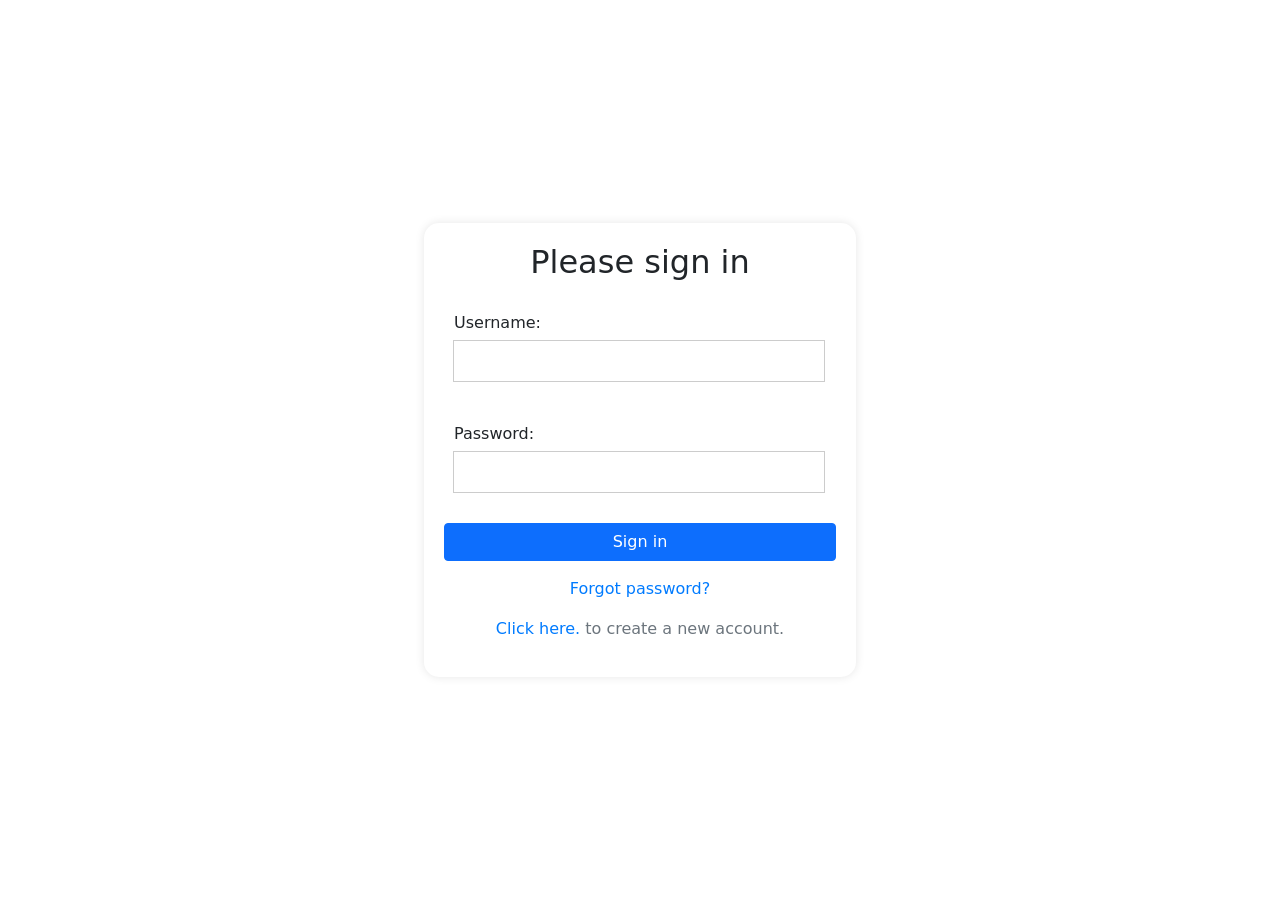
<file: index.html>
<!DOCTYPE html>
<html lang="en">
<head>
    <meta charset="UTF-8">
    <meta name="viewport" content="width=device-width, initial-scale=1.0">
    <title>Login</title>
    <link rel="stylesheet" href="CSS/index.css">
    <link rel="stylesheet" href="CSS/bootstrap-grid.css">
    <link rel="stylesheet" href="CSS/bootstrap.min.css">
</head>
<body>
    <body>
        <div class="login-container">
            <h2>Please sign in</h2>
            <form id="loginForm">
                <div class="input-group">
                    <label for="username">Username:</label>
                    <input type="text" id="username" name="username" required>
                </div>
                <div class="input-group">
                    <label for="password">Password:</label>
                    <input type="password" id="password" name="password" required>
                </div>
                <button class="w-80 btn button-size btn-primary" type="submit">Sign in</button>
                <p id="message"></p>
                <p class="mt-3 mb-1"><a href="forgot_password.html">Forgot password?</a></p>
                <p class="mt-3 mb-3 text-muted"><a href="create_account.html">Click here.</a> to create a new account.</p>
            </form>
            
        </div>
    </div>
    <script src="JS/index.js"></script>
    <script src="JS/bootstrap.bundle.min.js"></script>
    <script src="JS/bootstrap.min.js"></script>

</body>
</html>
</file>
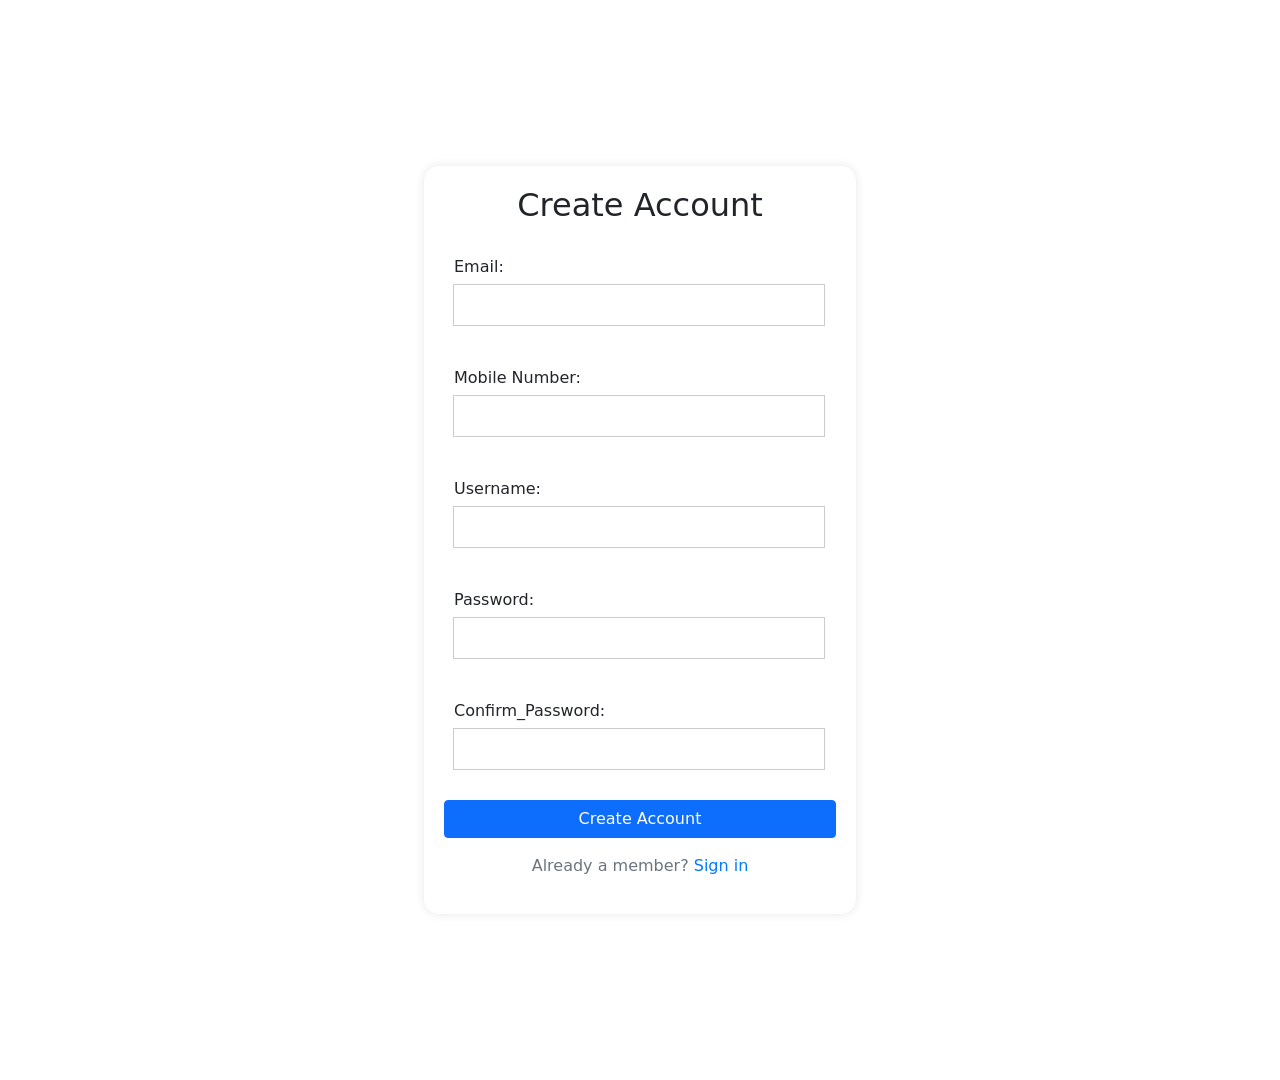
<file: create_account.html>
<!DOCTYPE html>
<html lang="en">
<head>
    <meta charset="UTF-8">
    <meta name="viewport" content="width=device-width, initial-scale=1.0">
    <title>Create Account</title>
    <link rel="stylesheet" href="CSS/create_account.css">
    <link rel="stylesheet" href="CSS/bootstrap-grid.css">
    <link rel="stylesheet" href="CSS/bootstrap.min.css">
</head>
<body>
    <div class="login-container">
        <h2>Create Account</h2>
        <p id="message"></p>
        <form id="createAccountForm">
        <div class="input-group">
        <label for="newEmail">Email:</label>
        <input type="email" id="newEmail" name="newEmail" required>
        </div>
        <div class="input-group">
        <label for="Mobile Number">Mobile Number:</label>
        <input type="tel" id="Mobile Number" name="Mobile Number" required>
        </div>
        <div class="input-group">
        <label for="newUsername">Username:</label>
        <input type="text" id="newUsername" name="newUsername" required>
        </div>
        <div class="input-group">
        <label for="newPassword">Password:</label>
        <input type="password" id="newPassword" name="newPassword" required>
        </div>
        <div class="input-group">
        <label for="Confirm_Password">Confirm_Password:</label>
        <input type="password" id="Confirm_Password" name="Confirm_Password" required>
        </div>
        <button class="w-80 btn button-size btn-primary" type="submit">Create Account</button>
        <p class="mt-3 mb-3 text-muted"> Already a member? <a href="Login.html"> Sign in </a></p>
        </form>
    </div>
    <script src="JS/index.js"></script>
    <script src="JS/bootstrap.bundle.min.js"></script>
    <script src="JS/bootstrap.min.js"></script>
</body>
</html>
</file>
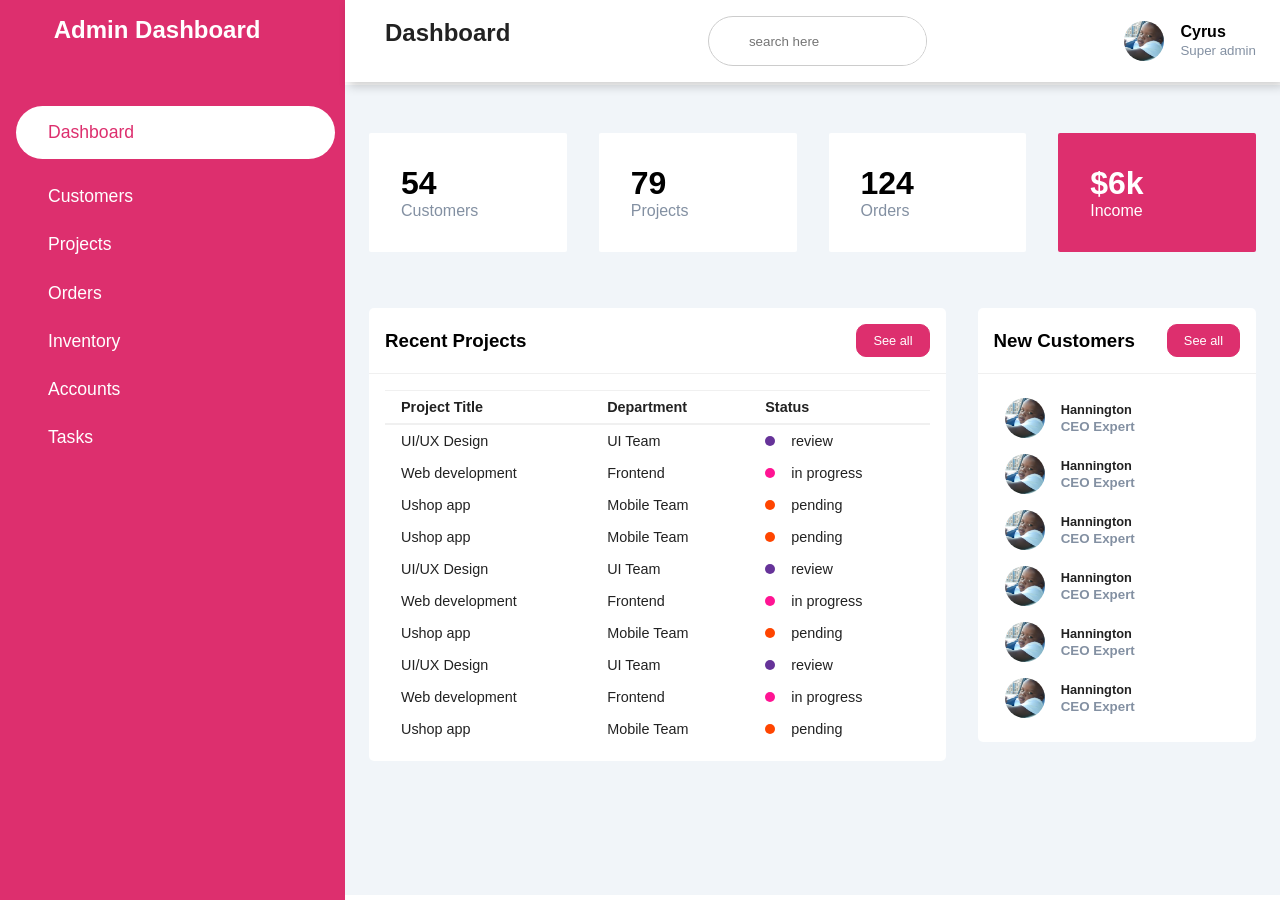
<file: dashboard.html>
<!DOCTYPE html>
<html lang="en">
<head>
    <meta charset="UTF-8">
    <meta name="viewport" content="width=device-width, initial-scale=1.0">
    <title>Dashboard</title>
    <link rel= "stylesheet" href= "https://maxst.icons8.com/vue-static/landings/line-awesome/font-awesome-line-awesome/css/all.min.css" >
    <link rel="stylesheet" href= "https://use.fontawesome.com/releases/v5.11.2/css/all.css" >
   <link rel= "stylesheet" href= "https://maxst.icons8.com/vue-static/landings/line-awesome/line-awesome/1.3.0/css/line-awesome.min.css" >
    <link rel="stylesheet" href="dashboard.css">
</head>
<body>
    <input type="checkbox" id="nav-toggle">
    <div class="sidebar">
    <div class="sidebar-brand">
    <h2><span class="lab la-accusoft"></span> Admin Dashboard</h2>
    </div>
    <div class="sidebar-menu">
        <ul>
        <li>
        <a href="" class="active"><span class="las la-igloo"></span>
            <span>Dashboard</span></a>
        </li>
        <li>
        <a href=""><span class="las la-users"></span>
        <span>Customers</span></a>
        </li>
        <li>
        <a href=""><span class="las la-clipboard-list"></span>
        <span>Projects</span></a>
        </li>
        <li>
        <a href=""><span class="las la-shopping-bag"></span>
        <span>Orders</span></a>
        </li>
        <li>
        <a href=""><span class="la la-receipt"></span>
        <span>Inventory</span></a>
        </li>
        <li>
        <a href=""><span class="la la-user-circle"></span>
        <span>Accounts</span></a>
        </li>
        <li>
        <a href=""><span class="las la-clipboard-list"></span>
        <span>Tasks</span></a>
        </li>
        </ul>
    </div>
    </div> 
    <div class="main-content">
        <header>
        <h2>
        <label for="nav-toggle">
        <span class="las la-bars"></span>
        </label>
        Dashboard
        </h2>
        <div class="search-wrapper">
        <span class="las la-search"></span>
        <input type="search" placeholder="search here">
        </div>
        <div class="user-wrapper">
            <img src="images/1693930715967.jpg" width="40px" height="40px" alt="image">
           <div>
            <h4>Cyrus</h4>
            <small>Super admin</small>
           </div>
        </div>
        </header>
        <main>
        <div class="cards">
        <div class="card-single">
        <div>
        <h1>54</h1>
        <span>Customers</span>
        </div>
        <div>
        <span class="las la-users"></span>
        </div>
        </div>
        <div class="card-single">
        <div>
        <h1>79</h1>
        <span>Projects</span>
        </div>
        <div>
        <span class="las la-clipboard-list"></span>
        </div>
        </div>    
        <div class="card-single">
        <div>
        <h1>124</h1>
        <span>Orders</span>
        </div>
        <div>
        <span class="las la-shopping-bag"></span>
        </div>
        </div>   
        <div class="card-single">
        <div>
        <h1>$6k</h1>
        <span>Income</span>
        </div>
        <div>
        <span class="lab la-google-wallet"></span>
        </div>
        </div>
        </div>
        <div class="recent-grid">
            <div class="projects">
                <div class="card">
                    <div class="card-header">
                        <h3>Recent Projects </h3>
                        <button>See all <span class="las la-arrow-right"></span></button>
                    </div>
                    <div class="card-body">
                     <div class="table-responsive">
                        <table width="100%">
                            <thead>
                             <tr>
                                 <td>Project Title</td>
                                 <td>Department</td>
                                 <td>Status</td>
                             </tr>
                            </thead> 
                            <tbody>
                             <tr>
                                 <td>UI/UX Design</td>
                                 <td>UI Team</td>
                                 <td>
                                 <span class="status purple"></span>
                                 review
                                 </td>
                             </tr>
                             <tr>
                                 <td>Web development</td>
                                 <td>Frontend</td>
                                 <td>
                                 <span class="status pink"></span>
                                 in progress
                                 </td>
                             </tr>
                             <tr>
                                 <td>Ushop app</td>
                                 <td>Mobile Team</td>
                                 <td>
                                 <span class="status orange"></span>
                                 pending
                                 </td>
                             </tr>
                             <tr>
                                <td>Ushop app</td>
                                <td>Mobile Team</td>
                                <td>
                                <span class="status orange"></span>
                                pending
                                </td>
                            </tr>
                             <tr>
                                 <td>UI/UX Design</td>
                                 <td>UI Team</td>
                                 <td>
                                 <span class="status purple"></span>
                                 review
                                 </td>
                             </tr>
                             <tr>
                                 <td>Web development</td>
                                 <td>Frontend</td>
                                 <td>
                                 <span class="status pink"></span>
                                 in progress
                                 </td>
                             </tr>
                             <tr>
                                 <td>Ushop app</td>
                                 <td>Mobile Team</td>
                                 <td>
                                 <span class="status orange"></span>
                                 pending
                                 </td>
                             </tr>
                             <tr>
                                 <td>UI/UX Design</td>
                                 <td>UI Team</td>
                                 <td>
                                 <span class="status purple"></span>
                                 review
                                 </td>
                             </tr>
                             <tr>
                                 <td>Web development</td>
                                 <td>Frontend</td>
                                 <td>
                                 <span class="status pink"></span>
                                 in progress
                                 </td>
                             </tr>
                             <tr>
                                 <td>Ushop app</td>
                                 <td>Mobile Team</td>
                                 <td>
                                 <span class="status orange"></span>
                                 pending
                                 </td>
                             </tr>
                            </tbody>
                         </table>
                     </div>
                    </div>
                </div>
            </div>
            <div class="customers">
                <div class="card">
                    <div class="card-header">
                        <h3>New Customers </h3>
                        <button>See all <span class="las la-arrow-right"></span></button>
                    </div>
                    <div class="card-body">
                        <div class="customer">
                            <div class="info">
                                <img src="images/1693930715967.jpg" width="40px" height="40px" alt="">
                                <div>
                                    <h4>Hannington</h4>
                                    <small>CEO Expert</small>
                                </div>
                            </div>
                            <div class="contact">
                                <span class="las la-user-circle"></span>
                                <span class="las la-comment"></span>
                                <span class="las la-phone"></span>
                            </div>
                        </div>  
                        <div class="customer">
                            <div class="info">
                                <img src="images/1693930715967.jpg" width="40px" height="40px" alt="">
                                <div>
                                    <h4>Hannington</h4>
                                    <small>CEO Expert</small>
                                </div>
                            </div>
                            <div class="contact">
                                <span class="las la-user-circle"></span>
                                <span class="las la-comment"></span>
                                <span class="las la-phone"></span>
                            </div>
                        </div>
                        <div class="customer">
                            <div class="info">
                                <img src="images/1693930715967.jpg" width="40px" height="40px" alt="">
                                <div>
                                    <h4>Hannington</h4>
                                    <small>CEO Expert</small>
                                </div>
                            </div>
                            <div class="contact">
                                <span class="las la-user-circle"></span>
                                <span class="las la-comment"></span>
                                <span class="las la-phone"></span>
                            </div>
                        </div>
                        <div class="customer">
                            <div class="info">
                                <img src="images/1693930715967.jpg" width="40px" height="40px" alt="">
                                <div>
                                    <h4>Hannington</h4>
                                    <small>CEO Expert</small>
                                </div>
                            </div>
                            <div class="contact">
                                <span class="las la-user-circle"></span>
                                <span class="las la-comment"></span>
                                <span class="las la-phone"></span>
                            </div>
                        </div>
                        <div class="customer">
                            <div class="info">
                                <img src="images/1693930715967.jpg" width="40px" height="40px" alt="">
                                <div>
                                    <h4>Hannington</h4>
                                    <small>CEO Expert</small>
                                </div>
                            </div>
                            <div class="contact">
                                <span class="las la-user-circle"></span>
                                <span class="las la-comment"></span>
                                <span class="las la-phone"></span>
                            </div>
                        </div>
                        <div class="customer">
                            <div class="info">
                                <img src="images/1693930715967.jpg" width="40px" height="40px" alt="">
                                <div>
                                    <h4>Hannington</h4>
                                    <small>CEO Expert</small>
                                </div>
                            </div>
                            <div class="contact">
                                <span class="las la-user-circle"></span>
                                <span class="las la-comment"></span>
                                <span class="las la-phone"></span>
                            </div>
                        </div>
                        </div>
            </div>
        </div>
        </main>
    </div>
</body>
</html>
</file>
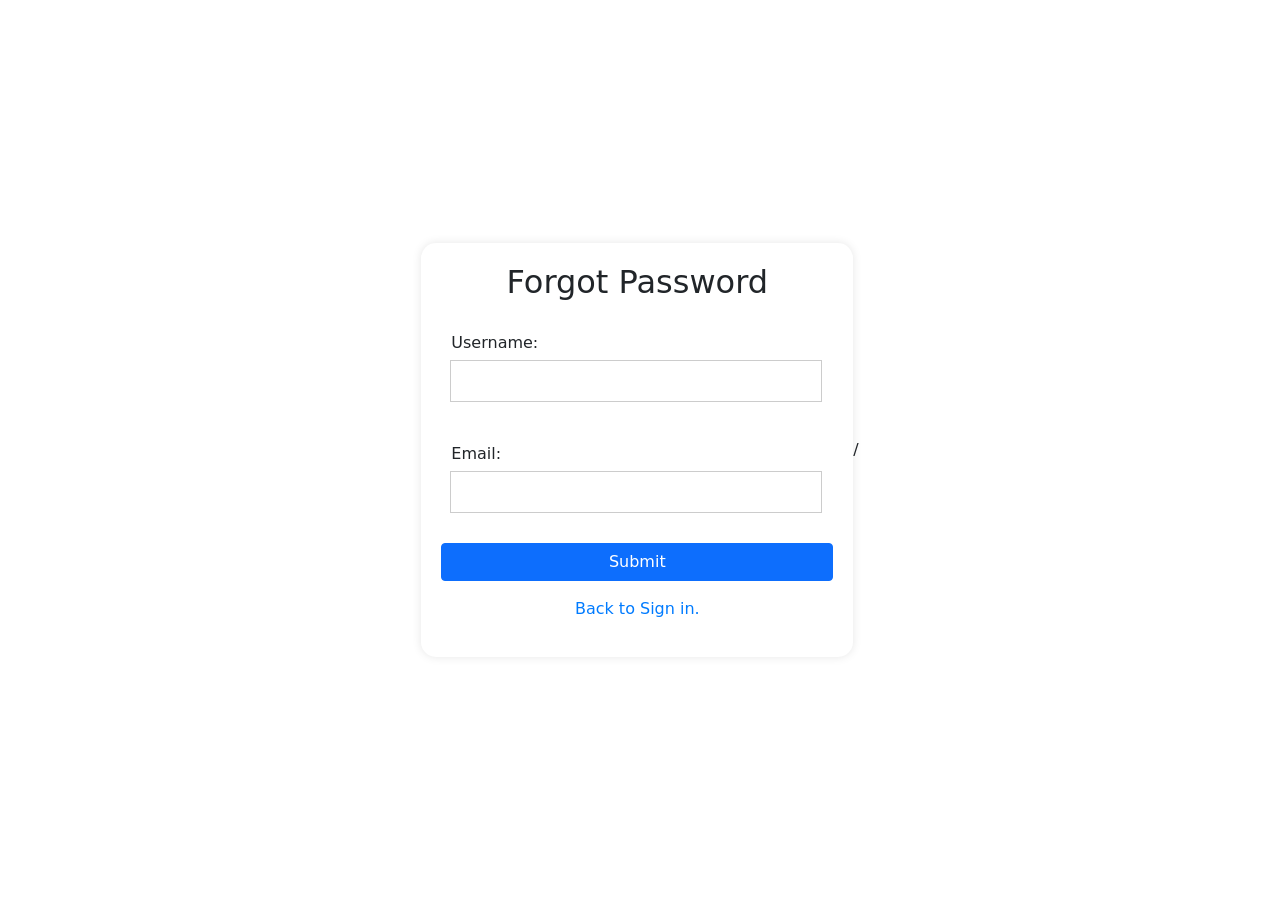
<file: forgot_password.html>
<!DOCTYPE html>
<html lang="en">
<head>
    <meta charset="UTF-8">
    <meta name="viewport" content="width=device-width, initial-scale=1.0">
    <title>Forgot Password</title>
    <link rel="stylesheet" href="CSS/index.css">
    <link rel="stylesheet" href="CSS/bootstrap-grid.css">
    <link rel="stylesheet" href="CSS/bootstrap.min.css">
</head>
<body>
    <div class="login-container">
        <h2>Forgot Password</h2>
        <form id="forgotPasswordForm">
        <div class="input-group">
        <label for="Username">Username:</label>
        <input type="text" id="Username" name="Username" required>
        </div>
        <div class="input-group">
        <label for="email">Email:</label>
        <input type="email" id="email" name="email" required>
        </div>
        <button class="w-80 btn button-size btn-primary" type="submit">Submit</button>
        <p class="mt-3 mb-3 text-muted"><a href="Login.html"> Back to Sign in. </a></p>
        </form>
        <p id="message"></p>
    </div>
    <script src="JS/index.js"></script>
    <script src="JS/bootstrap.bundle.min.js"></script>
    <script src="JS/bootstrap.min.js"></script>/
</body>
</html>
</file>
<file: CSS/index.css>
body {
    font-family: Arial, sans-serif;
    display: flex;
    justify-content: center;
    align-items: center;
    height: 100vh;
    margin: 0;
}

.login-container {
    background-color: #fff;
    padding: 20px;
    border-radius: 15px;  
    box-shadow: 0 0 10px rgba(0, 0, 0, 0.1);
    width: 432px;
    text-align: center;
}

.login-container h2 {
    margin-bottom: 20px;
}

.input-group {
    margin-bottom: 20px;
    text-align: left;
    padding: 10px;
    
}

.input-group label {
    display: block;
    margin-bottom: 5px;
}

.input-group input {
    width: 100%;
    padding: 8px;
    box-sizing: border-box;
    border: 1px solid #ccc;
}
  Code for making a dropdown with same border width
.input-group select, input-group input[type="text"] {
    width: 100%;
    padding: 10px;
    border: 1px solid #ccc;
    border-radius: 4px;
    box-sizing: border-box;
}

.input-group select {
    -webkit-appearance: none;
    -moz-appearance: none;
    appearance: none;
    background: url('data:image/svg+xml;utf8,<svg xmlns="http://www.w3.org/2000/svg" width="10" height="5" viewBox="0 0 10 5"><path fill="none" stroke="%23aaa" stroke-width="1.5" d="M1 1l4 4 4-4"/></svg>') no-repeat right 10px center;
    background-color: #fff;
    background-size: 10px 5px;
    padding-right: 30px;
}
button {
    padding: 10px 25px;
    background-color: #007BFF;
    color: #fff;
    border: none;
    border-radius: 25px;
    cursor: pointer;
    width: 100%;
}

button:hover {
    background-color: #024fa1;
}

#message {
    margin-top: 15px;
    color: red;
}

p a {
    color: #007BFF;
    text-decoration: none;
}

p a:hover {
    text-decoration: underline;
}
</file>
<file: CSS/create_account.css>
body {
    font-family: Arial, sans-serif;
    background-color: #f0f0f0;
    display: flex;
    justify-content: center;
    align-items: center;
    height: 120vh;
    margin: 0;
}

.login-container {
    background-color: #fff;
    padding: 20px;
    border-radius: 15px;  
    box-shadow: 0 0 10px rgba(0, 0, 0, 0.1);
    width: 432px;
    text-align: center;
}

.login-container h2 {
    margin-bottom: 20px;
}

.input-group {
    margin-bottom: 20px;
    text-align: left;
    padding: 10px;
    
}

.input-group label {
    display: block;
    margin-bottom: 5px;
}

.input-group input {
    width: 100%;
    padding: 8px;
    box-sizing: border-box;
    border: 1px solid #ccc;
}
/*   Code for making a dropdown with same border width
.input-group select, input-group input[type="text"] {
    width: 100%;
    padding: 10px;
    border: 1px solid #ccc;
    border-radius: 4px;
    box-sizing: border-box;
}

.input-group select {
    -webkit-appearance: none;
    -moz-appearance: none;
    appearance: none;
    background: url('data:image/svg+xml;utf8,<svg xmlns="http://www.w3.org/2000/svg" width="10" height="5" viewBox="0 0 10 5"><path fill="none" stroke="%23aaa" stroke-width="1.5" d="M1 1l4 4 4-4"/></svg>') no-repeat right 10px center;
    background-color: #fff;
    background-size: 10px 5px;
    padding-right: 30px;
}*/
button {
    padding: 10px 25px;
    background-color: #007BFF;
    color: #fff;
    border: none;
    border-radius: 25px;
    cursor: pointer;
    width: 100%;
}

button:hover {
    background-color: #024fa1;
}

#message {
    margin-top: 15px;
    color: red;
}

p a {
    color: #007BFF;
    text-decoration: none;
}

p a:hover {
    text-decoration: underline;
}
</file>
<file: dashboard.css>
@import url('https://fonts.googleapis.com/css2?family=Roboto:wght@400;700&display=swap');
:root {
    --main-color:#DD2F6E;
    --color-dark:#1D2231;
    --text-grey:#8390A2;
}

*{
    padding: 0;
    margin: 0;
    box-sizing: border-box;
    list-style: none;
    text-decoration: none;
    font-family: 'Poppins', sans-serif;} 
.sidebar{
    width: 345px;
    position: fixed;
    left: 0;
    top: 0;
    height: 100%;
    background:var(--main-color) ;
    z-index: 100;
    transition: width 300ms;
}
.sidebar-brand{
    height: 90px;
    padding: 1rem 0rem 1rem 2rem ;
    color: #fff;
}
.sidebar-brand span{
    display: inline-block;
    padding-right: 1rem ;
}
.sidebar-menu{
    margin-top: 1rem;
}
.sidebar-menu li{
    width: 100%;
    margin-bottom: 1.7rem;
    padding-left: 1rem;
}
.sidebar-menu a{
    padding-left: 1rem;
    display: block;
    color: #fff;
    font-size: 1.1rem;
}
.sidebar-menu a.active{
    background: #fff;
    padding-top: 1rem;
    padding-bottom: 1rem;
    color: var(--main-color);
    border-radius: 30px;
    margin-right: 10px;
}
.sidebar-menu a span:first-child{
    font-size: 1.1rem;
    padding-right: 1rem;
}
#nav-toggle:checked + .sidebar{
    width: 70px;
}
#nav-toggle:checked + .sidebar .sidebar-brand,
#nav-toggle:checked + .sidebar li {
    padding-left: 1rem;
    text-align: center;
}
#nav-toggle:checked + .sidebar li a{
    padding-left: 0rem;
}
#nav-toggle:checked + .sidebar .sidebar-brand h4 span:last-child,
#nav-toggle:checked + .sidebar li a span:last-child {
    display: none;
}
#nav-toggle:checked ~ .main-content{
    margin-left: 70px;
}
.main-content{
    transition: margin-left 300ms;
    margin-left:345px;   
} 
header{
    display: flex;
    justify-content: space-between;
    padding: 1rem 1.5rem;
    box-shadow: 4px 4px 10px rgba(0, 0, 0, 0.2);
    position: fixed;
    width: calc(100% - 345px);
    top: 0;
    z-index: 100;
}
#nav-toggle{
    display: none;
}
header h2{
    color: #222;
}
header label span{
    font-size: 1.7rem;
    padding-right: 1rem;
}
.search-wrapper{
    border: 1px solid #ccc;
    border-radius: 30px;
    height: 50px;
    display: flex;
    align-items: center;
    overflow-x: hidden
}
.search-wrapper span{
    display: inline-block;
    padding: 0rem 1rem;
    font-size: 1.5rem;
}
.search-wrapper input{
    height:100% ;
    padding: .5rem;
    border: none;
    outline: none;
}
.user-wrapper{
    display: flex;
    align-items: center;
}
.user-wrapper img{
    border-radius: 50%;
    margin-right: 1rem;
}

.user-wrapper small{
    display: inline-block;
    color: var(--text-grey);
}
main{
    margin-top: 85px;
    padding: 2rem 1.5rem;
    background: #f1f5f9;
    min-height: calc(100vh - 90px );
}
.cards{
    display: grid;
    grid-template-columns: repeat(4,1fr);
    grid-gap: 2rem;
    margin-top: 1rem;
}
.card-single{
    display: flex;
    justify-content: space-between;
    background: #fff;
    padding: 2rem;
    border-radius: 2px;
}
.card-single div:last-child span{
    font-size: 3rem;
    color: var(--main-color);
}
.card-single div:first-child span{
    color: var(--text-grey);
}
.card-single:last-child{
    background: var(--main-color);
}
.card-single:last-child h1,
.card-single:last-child div:first-child span,
.card-single:last-child div:last-child span
{
    color: #fff;
}
.recent-grid{
    margin-top: 3.5rem;
    display: grid;
    grid-gap: 2rem;
    grid-template-columns: 65% auto;
}
.card{
    background: #fff;
    border-radius: 5px;
}
.card-header,
.card-body{
    padding: 1rem;
}
.card-header{
    display: flex;
    justify-content: space-between;
    align-items: center;
    border-bottom: 1px solid #f0f0f0;
}
.card-header button{
    background: var(--main-color);
    border-radius: 10px;
    color: #fff;
    font-size: .8rem;
    padding: .5rem 1rem;
    border: 1px solid var(--main-color);
}
table{
    border-collapse: collapse;
}
thead tr{
    border-top: 1px solid #f0f0f0;
    border-bottom: 2px solid #f0f0f0;
}
thead td{
    font-weight: 700;
}
td{
    padding: .5rem 1rem;
    font-size: .9rem;
    color: #222;
}
td .status{
    display: inline-block;
    height: 10px;
    width: 10px;
    border-radius: 50%;
    margin-right: 1rem;
}
tr td:last-child{
    display: flex;
    align-items: center;
}
.status.purple{
    background: rebeccapurple;
}
.status.pink{
    background: deeppink;
}
.status.orange{
    background: orangered;
}
.table-responsive{
    width: 100%;
    overflow-x: auto;
}
.customer{
    display: flex;
    justify-content: space-between;
    align-items: center;
    padding: .5rem .7rem;
}
.info{
    display: flex;
    align-items: center;
}
.info img{
    border-radius: 50%;
    margin-right: 1rem;
}
.info h4{
    font-size: .8rem;
    font-weight: 700;
    color: #222;
}
.info small{
    font-weight: 600;
    color: var(--text-grey);
}
.contact span{
    font-size: 1.2rem;
    display: inline-block;
    margin-left: .5rem;
    color: var(--main-color);
}
</file>
